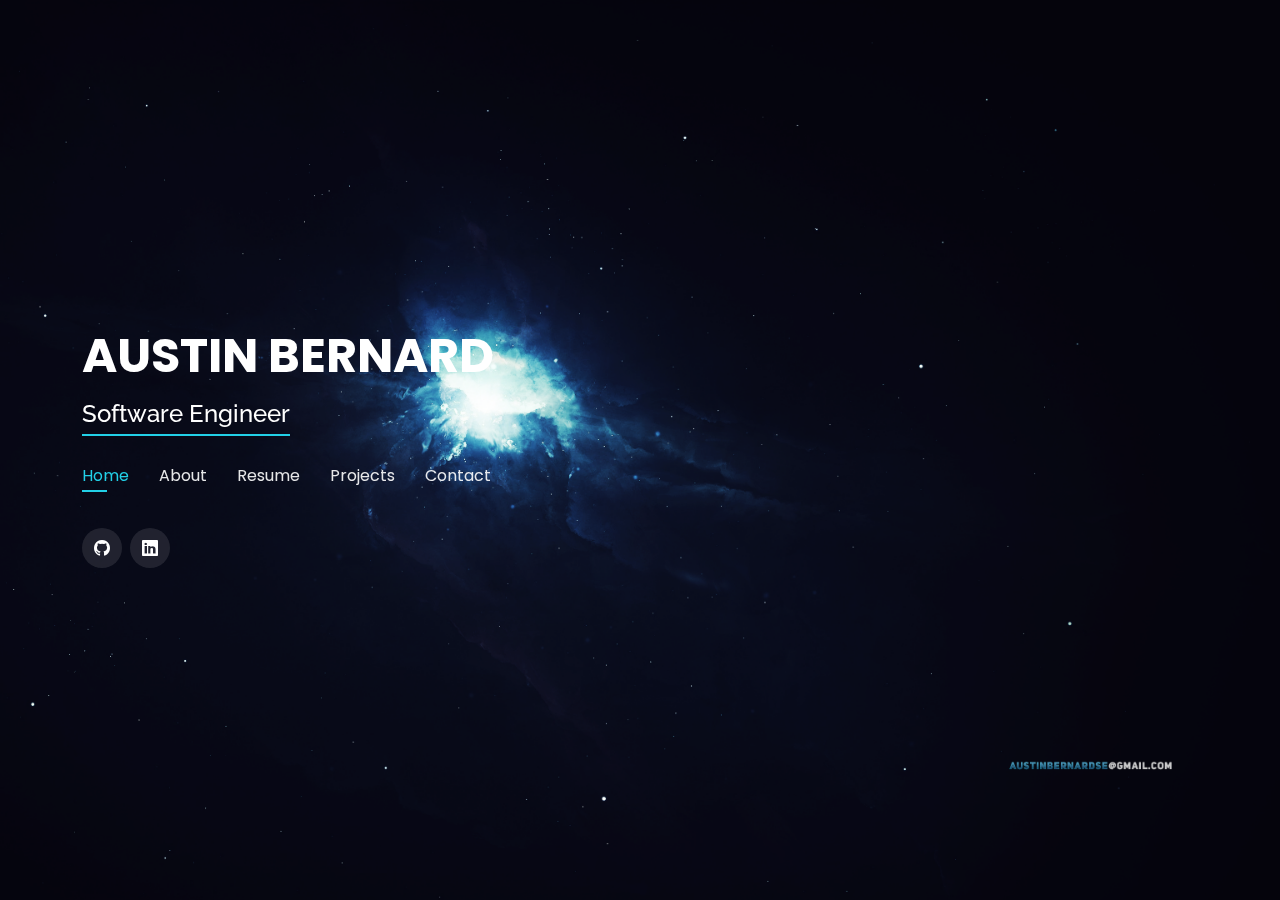
<file: index.html>
<!DOCTYPE html>
<html lang="en">

<head>
  <meta charset="utf-8">
  <meta content="width=device-width, initial-scale=1.0" name="viewport">

  <title>Portfolio</title>
  <meta content="" name="description">
  <meta content="" name="keywords">

  <!-- Favicons -->
  <link href="assets/img/Galaxy.ico" rel="icon" type="image/x-icon" />
  <link href="assets/img/favicon.png" rel="icon">
  <link href="assets/img/Galaxy-icon.png" rel="apple-touch-icon">

  <!-- Google Fonts -->
  <link href="https://fonts.googleapis.com/css?family=Open+Sans:300,300i,400,400i,600,600i,700,700i|Raleway:300,300i,400,400i,500,500i,600,600i,700,700i|Poppins:300,300i,400,400i,500,500i,600,600i,700,700i" rel="stylesheet">

  <!-- Vendor CSS Files -->
  <link href="assets/vendor/bootstrap/css/bootstrap.min.css" rel="stylesheet">
  <link href="assets/vendor/bootstrap-icons/bootstrap-icons.css" rel="stylesheet">
  <link href="assets/vendor/boxicons/css/boxicons.min.css" rel="stylesheet">
  <link href="assets/vendor/glightbox/css/glightbox.min.css" rel="stylesheet">
  <link href="assets/vendor/remixicon/remixicon.css" rel="stylesheet">
  <link href="assets/vendor/swiper/swiper-bundle.min.css" rel="stylesheet">

  <!-- Template Main CSS File -->
  <link href="assets/css/style.css" rel="stylesheet">
</head>
<body>

  <!-- Source for video background -->

     <!-- <video src="4K-Galaxy-Loop-by-AnimoplexCC1.mp4" loop mute autoplay playsinline></video>

  <video id="myBGvid" autoplay muted loop>
    <source src="https://media.githubusercontent.com/media/austinBernard/Personal-Portfolio/master/4K-Galaxy-Loop-by-AnimoplexCC1.mp4" type="video/mp4">
  </video> -->
       
  <!-- ======= Header ======= -->
  <header id="header">
    <div class="container">

      <h1><a href="index.html">AUSTIN BERNARD</a></h1>
      <!-- Uncomment below if you prefer to use an image logo -->
      <!-- <a href="index.html" class="mr-auto"><img src="assets/img/logo.png" alt="" class="img-fluid"></a> -->
      <h2><span>Software Engineer</span></h2>

      <nav id="navbar" class="navbar">
        <ul>
          <li><a class="nav-link active" href="#header">Home</a></li>
          <li><a class="nav-link" href="#about">About</a></li>
          <li><a class="nav-link" href="#resume">Resume</a></li>
          <li><a class="nav-link" href="#portfolio">Projects</a></li>
          <li><a class="nav-link" href="#contact">Contact</a></li>
        </ul>
        <i class="bi bi-list mobile-nav-toggle"></i>
      </nav><!-- .navbar -->
      <div class="social-links">
        <a href="https://github.com/austinBernard" class="github" target="_blank"><i class="bi bi-github"></i></a>
        <a href="https://www.linkedin.com/in/austin-bernard-774649244/" class="linkedin" target="_blank"><i class="bi bi-linkedin"></i></a>
      </div>
    </div>
  </header><!-- End Header -->


  <!-- ======= About Section ======= -->
  <section id="about" class="about">

    <!-- ======= About Me ======= -->
    <div class="about-me container">

      <div class="section-title">
        <h2>About</h2>
        <p>Learn more about me</p>
      </div>

      <div class="row">
        <div class="col-lg-4" data-aos="fade-right">
          <img src="./assets/img/portfolio/space-rocket.png" class="img-fluid" alt>
          
        </div>
        <div class="col-lg-8 pt-4 pt-lg-0 content" data-aos="fade-left">
          <h3>Software Engineer</h3>
          <p class="fst-italic"></p>
          <div class="row">
            <div class="col-lg-6">
              <ul>
                <li><i class="bi bi-chevron-right"></i> <strong>Degree:</strong> <span>Computer Engineering B.S.</span></li>
                
              </ul>
            </div>
            <div class="col-lg-6">
              <ul>
                <li><i class="bi bi-chevron-right"></i> <strong>Expected Graduation Date:</strong> <span>Dec 2023</span></li>
                <!-- <li><i class="bi bi-chevron-right"></i> <strong>Email:</strong> <span>austinbernardSE@gmail.com</span></li> -->
                
              </ul>
            </div>
          </div>
          <p>
            As a senior in computer engineering, I have a deep passion for learning and problem-solving. I've been self-teaching myself various programming languages and frameworks, and I'm always seeking new challenges to expand my knowledge.
            Through my studies, I hope to develop the skills and expertise to make a positive impact in the field of software engineering.
          </p>
        </div>
      </div>
    </div><!-- End About Me -->

    

    <!-- ======= Skills  ======= -->
    <div class="skills container">
      <div class="section-title">
        <h2>Skills</h2>
      </div>
      <div class="row skills-content">
        <ul></ul>
        <div class="col-lg-6">
          <div class="progress">
            <span class="skill">Python</span>
          </div>

          <div class="progress">
            <span class="skill">Java</span>
            
          </div>

          <div class="progress">
            <span class="skill">C/C++</span>
          </div>
        </div>

        <div class="col-lg-6">
          <div class="progress">
            <span class="skill">HTML</span>
          </div>

          <div class="progress">
            <span class="skill">CSS</span>   
          </div>

          <div class="progress">
            <span class="skill">Javascript(ES6)</span>
            
          </div>
        </div>
      </div>
    </div><!-- End Skills -->

    

    <!-- ======= Tools/Platforms/Frameworks ======= -->
    <div class="interests container">

      <div class="section-title">
        <h2>Tools/Platforms/Frameworks</h2>
      </div>

      <div class="row">
        <div class="col-lg-3 col-md-4">
          <div class="icon-box">
            <i class="bi bi-git" style="color: #2ee4eb;"></i>
            <h3>Git</h3>
          </div>
        </div>
        <div class="col-lg-3 col-md-4 mt-4 mt-md-0">
          <div class="icon-box">
            <i class="bi bi-moon-fill" style="color: #2ee4eb;"></i>
            <h3>MATLAB</h3>
          </div>
        </div>
        <div class="col-lg-3 col-md-4 mt-4 mt-md-0">
          <div class="icon-box">
            <i class="bi bi-hurricane" style="color: #2ee4eb;"></i>
            <h3>Visual Studio Code</h3>
          </div>
        </div>
        <div class="col-lg-3 col-md-4 mt-4 mt-lg-0">
          <div class="icon-box">
            <i class="bi bi-globe" style="color: #2ee4eb;"></i>
            <h3>Arduino IDE</h3>
          </div>
        </div>
        <div class="col-lg-3 col-md-4 mt-4">
          <div class="icon-box">
            <i class="ri-database-2-line" style="color: #2ee4eb;"></i>
            <h3>MySQL</h3>
          </div>
        </div>
        <div class="col-lg-3 col-md-4 mt-4">
          <div class="icon-box">
            <i class="ri-database-2-line" style="color: #2ee4eb;"></i>
            <h3>Oracle 8.x/9.x</h3>
          </div>
        </div>
        <div class="col-lg-3 col-md-4 mt-4">
          <div class="icon-box">
            <i class="ri-gradienter-line" style="color: #2ee4eb;"></i>
            <h3>Flask</h3>
          </div>
        </div>
        <div class="col-lg-3 col-md-4 mt-4">
          <div class="icon-box">
            <i class="bi bi-fire" style="color: #2ee4eb;"></i>
            <h3>MVC</h3>
          </div>
        </div>
        </div>
      </div>
    </div>
    
    <!-- End Tools/Platforms/Frameworks -->


    <!-- Interests Section-->

    <div class="interests container">

      <div class="section-title">
        <h2>Interests/Hobbies</h2>
      </div>

      <div class="row">
        <div class="col-lg-3 col-md-4">
          <div class="icon-box">
            <i class="bi bi-phone" style="color: #2ee4eb;"></i>
            <h3>iOS Development</h3>
          </div>
        </div>
        <div class="col-lg-3 col-md-4 mt-4 mt-md-0">
          <div class="icon-box">
            <i class="bi bi-android2" style="color: #2ee4eb;"></i>
            <h3>Mobile Engineering</h3>
          </div>
        </div>
        <div class="col-lg-3 col-md-4 mt-4 mt-md-0">
          <div class="icon-box">
            <i class="bi bi-robot" style="color: #2ee4eb;"></i>
            <h3>AI</h3>
          </div>
        </div>
        <div class="col-lg-3 col-md-4 mt-4 mt-lg-0">
          <div class="icon-box">
            <i class="bi bi-globe" style="color: #2ee4eb;"></i>
            <h3>Automation</h3>
          </div>
        </div>
        <div class="col-lg-3 col-md-4 mt-4">
          <div class="icon-box">
            <i class="bi bi-chevron-double-right" style="color: #2ee4eb;"></i>
            <h3>Baseball</h3>
          </div>
        </div>
        <div class="col-lg-3 col-md-4 mt-4">
          <div class="icon-box">
            <i class="bi bi-chevron-double-right" style="color: #2ee4eb;"></i>
            <h3>Working Out</h3>
          </div>
        </div>
        <div class="col-lg-3 col-md-4 mt-4">
          <div class="icon-box">
            <i class="bi bi-chevron-double-right" style="color: #2ee4eb;"></i>
            <h3>Programming</h3>
          </div>
        </div>
        </div>
      </div>
    </div>
    <!-- End Interests Section-->

  </section>
  
  <!-- End About Section -->

  <!-- ======= Resume Section ======= -->
  <section id="resume" class="resume">
    <div class="container">

      <div class="section-title">
        <h2>Resume</h2>
        <button><a href="https://drive.google.com/u/4/uc?id=1Coxk3mczDzdf_yezZqrffiMe1rsB519x&export=download" target="_blank">Download Resume</a></button>
      </div>

      <div class="row">
        <div class="col-lg-6">
          <h3 class="resume-title">Sumary</h3>
          <div class="resume-item pb-0">
            <h4>Austin Bernard</h4>
            <p><em>Motivated student completing a computer engineering degree. Very detail-oriented with plenty of knowledge from working at H-E-B as a Grocery Leader. Very positive and love engaging with customers as well as team members. Reliable and consistent. Committed to lifelong learning. Reliable employee seeking software engineering position. Offering excellent communication and good judgment.</em></p>
            <p>
            <ul>
              <li>AustinBernardSE@gmail.com</li>
            </ul>
            </p>
          </div>
          <h3 class="resume-title">Education</h3>
          <div class="resume-item">
            <h4>Bachelors of Computer Engineering</h4>
            <h5>Expected: Dec 2023</h5>
            <p><em>University of Houston Clear-Lake</em></p>
            <p><em>GPA: 3.6/4.0</em></p>
            <p></p>
          </div>
          <div class="resume-item">
            <h4>Associate of Science: Mathematics</h4>
            <h5>Dec 2019</h5>
            <p><em>San Jacinto Community College</em></p>
            <p></p>
          </div>
          
        </div>
        <div class="col-lg-6">
          <h3 class="resume-title">Experience</h3>
          <div class="resume-item">
            <h4>Grocery Leader @ <U><a href="https://www.heb.com/" target="_blank">H-E-B</a></U></h4>
            <h5>2014 - Present</h5>
            <p><em>Houston, TX</em></p>
            <p>
            <ul>
              <li>Performed key tasks to promote inviting grocery store appearance, including properly and effectively stocking shelves and endcaps.</li>
              <li>Kept grocery team operations in strict compliance with workplace standards and food safety requirements to maintain optimal health protection. </li>
              <li>Boosted grocery sales with top-notch merchandising abilities and expertise in implementing effective promotions.</li>
              <li>Engaged customers and provided very high level of service and support, helping find desired products and items.</li>
            </ul>
            </p>
          </div>
        </div>
      </div>

    </div>
  </section><!-- End Resume Section -->


  <!-- ======= Portfolio Section ======= -->
  <section id="portfolio" class="portfolio">
    <div class="container">

      <div class="section-title">
        <h2>Projects</h2>
        <p>My Work</p>
      </div>

      <div class="row">
        <div class="col-lg-12 d-flex justify-content-center">
          <ul id="portfolio-flters">
            <li data-filter="*" class="filter-active">All</li>
            <li data-filter=".filter-Python">Python</li>
            <li data-filter=".filter-Java">Java</li>
            <li data-filter=".filter-C">C/C++</li>
            <li data-filter=".filter-web">Web</li>
          </ul>
        </div>
      </div>

      <div class="row portfolio-container">


        <!-- Motion Sensor Alarm -->
        <div class="col-lg-4 col-md-6 portfolio-item filter-C">
          <div class="portfolio-wrap">
            <img src="assets/img/portfolio/project-1.png" class="img-fluid" alt="">
            <div class="portfolio-info">
              <h4>Motion Sensor Alarm</h4>
              <p>Arduino IDE/C++</p>
              <div class="portfolio-links">
                <a href="https://github.com/austinBernard/Motion-Sensor-Alarm-System-in-Arduino" target="_blank"><i class="bi bi-github"></i></a>
                <a href="https://youtube.com/shorts/Y4U3BavYtbw" target="_blank"><i class="bi bi-youtube"></i></a>
                <a href="portfolio-details-motion.html" data-gallery="portfolioDetailsGallery" data-glightbox="type: external" class="portfolio-details-lightbox" title="Portfolio Details"><i class="bx bx-link"></i></a>
              </div>
            </div>
          </div>
        </div>


        <!-- Personal Portfolio -->
        <div class="col-lg-4 col-md-6 portfolio-item filter-web">
          <div class="portfolio-wrap">
            <img src="assets/img/portfolio/project-2-1280x640.png" class="img-fluid" alt="">
            <div class="portfolio-info">
              <h4>Personal Portfolio</h4>
              <p>HTML, CSS, Javascript, Bootstrap</p>
              <div class="portfolio-links">
                <a href="https://github.com/austinBernard/Personal-Portfolio" target="_blank"><i class="bi bi-github"></i></a>
                <a href="portfolio-details-portfolio.html" data-gallery="portfolioDetailsGallery" data-glightbox="type: external" class="portfolio-details-lightbox" title="Portfolio Details"><i class="bx bx-link"></i></a>
              </div>
            </div>
          </div>
        </div>


        <!-- Linked list built in C -->
        <div class="col-lg-4 col-md-6 portfolio-item filter-C">
          <div class="portfolio-wrap">
            <img src="assets/img/portfolio/LinkedListInCmain.png" class="img-fluid" alt="">
            <div class="portfolio-info">
              <h4>Linked List Program built in C</h4>
              <p>C, VS Code</p>
              <div class="portfolio-links">
                <a href="https://github.com/austinBernard/LinkedList_In_C" target="_blank"><i class="bi bi-github"></i></a>
                <a href="portfolio-details-LinkedListinC.html" data-gallery="portfolioDetailsGallery" data-glightbox="type: external" class="portfolio-details-lightbox" title="Portfolio Details"><i class="bx bx-link"></i></a>
              </div>
            </div>
          </div>
        </div> 


        <!-- Smart Home Security System -->
        <div class="col-lg-4 col-md-6 portfolio-item filter-Python">
          <div class="portfolio-wrap">
            <img src="assets/img/portfolio/SmartHomeSecuritySystem.png" class="img-fluid" alt="">
            <div class="portfolio-info">
              <h4>Smart Home Security System</h4>
              <p>Python, Raspberry Pi, HTML, CSS, Azure</p>
              <div class="portfolio-links">
                <a href="https://github.com/austinBernard/Smart-Home-Security-System" target="_blank"><i class="bi bi-github"></i></a>
                <a href="portfolio-details-SmartHome.html" data-gallery="portfolioDetailsGallery" data-glightbox="type: external" class="portfolio-details-lightbox" title="Portfolio Details"><i class="bx bx-link"></i></a>
              </div>
            </div>
          </div>
        </div> 


        <!-- Python Mini Practice Projects -->
        <div class="col-lg-4 col-md-6 portfolio-item filter-Python">
          <div class="portfolio-wrap">
            <img src="assets/img/portfolio/project-PythonPractice.png" class="img-fluid" alt="">
            <div class="portfolio-info">
              <h4>Python Mini Practice Projects</h4>
              <p>Python</p>
              <div class="portfolio-links">
                <a href="https://github.com/austinBernard/Python-Practice-Projects" target="_blank"><i class="bi bi-github"></i></a>
                <a href="portfolio-details-PythonPractice.html" data-gallery="portfolioDetailsGallery" data-glightbox="type: external" class="portfolio-details-lightbox" title="Portfolio Details"><i class="bx bx-link"></i></a>
              </div>
            </div>
          </div>
        </div> 


        

 <!-- 
        <div class="col-lg-4 col-md-6 portfolio-item filter-card">
          <div class="portfolio-wrap">
            <img src="assets/img/portfolio/portfolio-4.jpg" class="img-fluid" alt="">
            <div class="portfolio-info">
              <h4>Card 2</h4>
              <p>Card</p>
              <div class="portfolio-links">
                <a href="assets/img/portfolio/portfolio-4.jpg" data-gallery="portfolioGallery" class="portfolio-lightbox" title="Card 2"><i class="bx bx-plus"></i></a>
                <a href="portfolio-details.html" data-gallery="portfolioDetailsGallery" data-glightbox="type: external" class="portfolio-details-lightbox" title="Portfolio Details"><i class="bx bx-link"></i></a>
              </div>
            </div>
          </div>
        </div>

         

        <div class="col-lg-4 col-md-6 portfolio-item filter-web">
          <div class="portfolio-wrap">
            <img src="assets/img/portfolio/portfolio-5.jpg" class="img-fluid" alt="">
            <div class="portfolio-info">
              <h4>Web 2</h4>
              <p>Web</p>
              <div class="portfolio-links">
                <a href="assets/img/portfolio/portfolio-5.jpg" data-gallery="portfolioGallery" class="portfolio-lightbox" title="Web 2"><i class="bx bx-plus"></i></a>
                <a href="portfolio-details.html" data-gallery="portfolioDetailsGallery" data-glightbox="type: external" class="portfolio-details-lightbox" title="Portfolio Details"><i class="bx bx-link"></i></a>
              </div>
            </div>
          </div>
        </div>

        <div class="col-lg-4 col-md-6 portfolio-item filter-app">
          <div class="portfolio-wrap">
            <img src="assets/img/portfolio/portfolio-6.jpg" class="img-fluid" alt="">
            <div class="portfolio-info">
              <h4>App 3</h4>
              <p>App</p>
              <div class="portfolio-links">
                <a href="assets/img/portfolio/portfolio-6.jpg" data-gallery="portfolioGallery" class="portfolio-lightbox" title="App 3"><i class="bx bx-plus"></i></a>
                <a href="portfolio-details.html" data-gallery="portfolioDetailsGallery" data-glightbox="type: external" class="portfolio-details-lightbox" title="Portfolio Details"><i class="bx bx-link"></i></a>
              </div>
            </div>
          </div>
        </div>

        -->

      </div>

    </div>
  </section>

  <!-- End Portfolio Section -->


  <!-- ======= Contact Section ======= -->
  <section id="contact" class="contact">
    <div class="container">

      <div class="section-title">
        <h2>Contact</h2>
        <p>Contact Me</p>
      </div>

      <div class="row mt-2">
        <div class="info-box">
          <i class="bx bx-share-alt"></i>
          <h3>Social Profiles</h3>
          <div class="social-links">
            <a href="https://github.com/austinBernard" class="github" target="_blank"><i class="bi bi-github"></i></a>
            <a href="https://www.linkedin.com/in/austin-bernard-774649244/" class="linkedin" target="_blank"><i class="bi bi-linkedin"></i></a>
          </div>
        </div>
      
        <div class="row mt-2">
          
          <div class="info-box">
            <i class="bx bx-envelope"></i>
            <h3>Email Me</h3>
            <p><span>AustinBernardSE@gmail.com</span></p>
          </div>
          <script src="https://apps.elfsight.com/p/platform.js" defer></script>
          <div class="elfsight-app-6cf5e97f-f95e-4ed9-acd8-7d2a0f63d555"></div>
        </div>
        </div>
      </div>
      <!-- Contact me form -->
      <!-- <form action="forms/contact.php" method="post" role="form" class="php-email-form mt-4">
        <div class="row">
          <div class="col-md-6 form-group">
            <input type="text" name="name" class="form-control" id="name" placeholder="Your Name" required>
          </div>
          <div class="col-md-6 form-group mt-3 mt-md-0">
            <input type="email" class="form-control" name="email" id="email" placeholder="Your Email" required>
          </div>
        </div>
        <div class="form-group mt-3">
          <input type="text" class="form-control" name="subject" id="subject" placeholder="Subject" required>
        </div>
        <div class="form-group mt-3">
          <textarea class="form-control" name="message" rows="5" placeholder="Message" required></textarea>
        </div>
        <div class="my-3">
          <div class="loading">Loading</div>
          <div class="error-message"></div>
          <div class="sent-message">Your message has been sent. Thank you!</div>
        </div>
        <div class="text-center"><button type="submit">Send Message</button></div>
      </form> -->

    </div>
  </section><!-- End Contact Section -->

  <!-- Vendor JS Files -->
  <script src="assets/vendor/purecounter/purecounter_vanilla.js"></script>
  <script src="assets/vendor/bootstrap/js/bootstrap.bundle.min.js"></script>
  <script src="assets/vendor/glightbox/js/glightbox.min.js"></script>
  <script src="assets/vendor/isotope-layout/isotope.pkgd.min.js"></script>
  <script src="assets/vendor/swiper/swiper-bundle.min.js"></script>
  <script src="assets/vendor/waypoints/noframework.waypoints.js"></script>
  <script src="assets/vendor/php-email-form/validate.js"></script>

  <!-- Template Main JS File -->
  <script src="assets/js/main.js"></script>

  
</body>
</html>
</file>
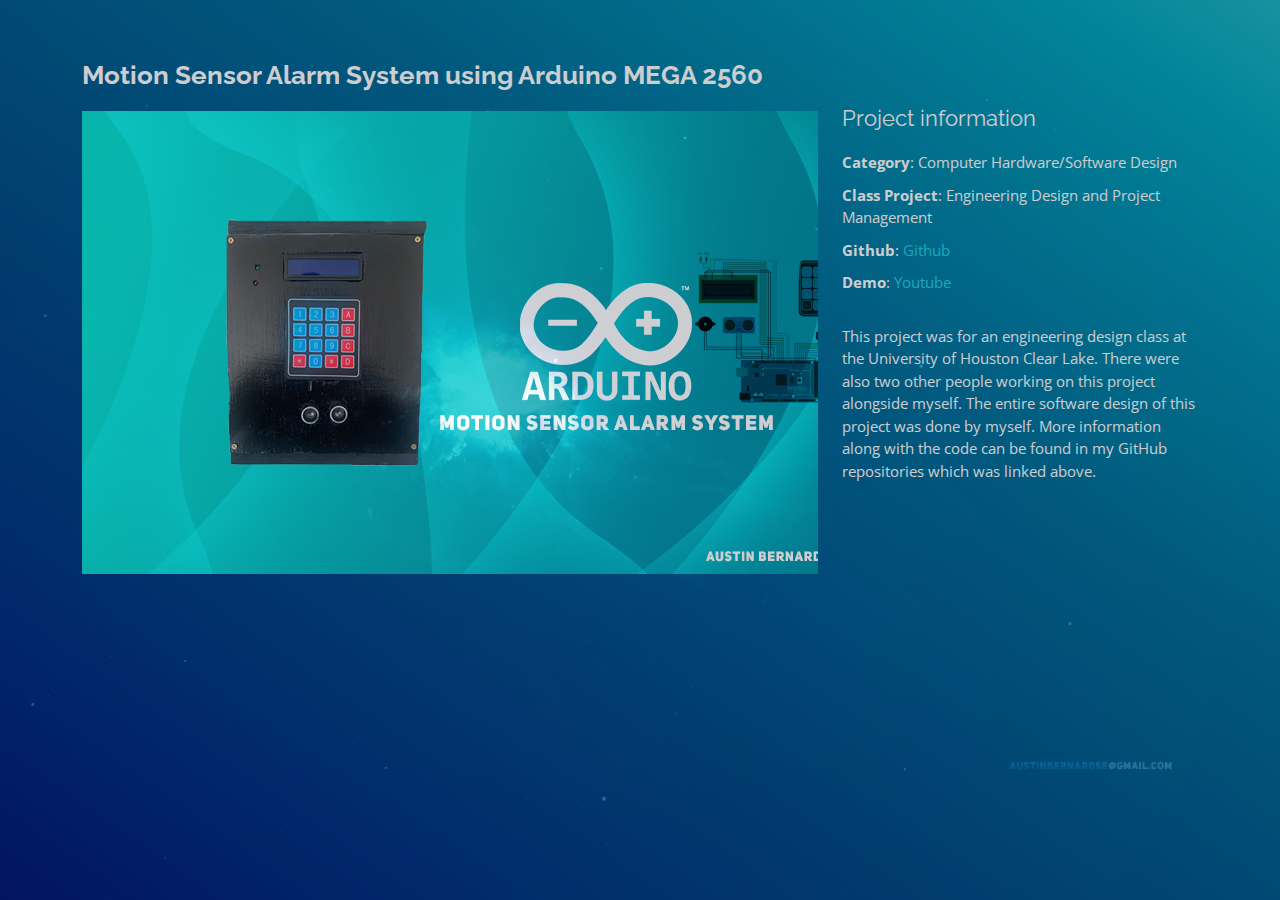
<file: portfolio-details-motion.html>
<!DOCTYPE html>
<html lang="en">

<head>
  <meta charset="utf-8">
  <meta content="width=device-width, initial-scale=1.0" name="viewport">

  <title>Portfolio Details</title>
  <meta content="" name="description">
  <meta content="" name="keywords">

  <!-- Favicons -->
  <link href="assets/img/Galaxy.ico" rel="icon" type="image/x-icon" />
  <link href="assets/img/favicon.png" rel="icon">
  <link href="assets/img/Galaxy-icon.png" rel="apple-touch-icon">

  <!-- Google Fonts -->
  <link href="https://fonts.googleapis.com/css?family=Open+Sans:300,300i,400,400i,600,600i,700,700i|Raleway:300,300i,400,400i,500,500i,600,600i,700,700i|Poppins:300,300i,400,400i,500,500i,600,600i,700,700i" rel="stylesheet">

  <!-- Vendor CSS Files -->
  <link href="assets/vendor/bootstrap/css/bootstrap.min.css" rel="stylesheet">
  <link href="assets/vendor/bootstrap-icons/bootstrap-icons.css" rel="stylesheet">
  <link href="assets/vendor/boxicons/css/boxicons.min.css" rel="stylesheet">
  <link href="assets/vendor/glightbox/css/glightbox.min.css" rel="stylesheet">
  <link href="assets/vendor/remixicon/remixicon.css" rel="stylesheet">
  <link href="assets/vendor/swiper/swiper-bundle.min.css" rel="stylesheet">

  <!-- Template Main CSS File -->
  <link href="assets/css/style.css" rel="stylesheet">

</head>

<body>

  <main id="main">

    <!-- ======= Portfolio Details ======= -->
    <div id="portfolio-details" class="portfolio-details">
      <div class="container">

        <div class="row">

          <div class="col-lg-8">
            <h2 class="portfolio-title">Motion Sensor Alarm System using Arduino MEGA 2560</h2>

            <div class="portfolio-details-slider swiper">
              <div class="swiper-wrapper align-items-center">

                <div>
                  <img src="assets/img/portfolio/project-1-1.png" alt="">
                </div>

              </div>
            </div>
          </div>

          <div class="col-lg-4 portfolio-info">
            <h3>Project information</h3>
            <ul>
              <li><strong>Category</strong>: Computer Hardware/Software Design</li>
              <li><strong>Class Project</strong>: Engineering Design and Project Management</li>
              <li><strong>Github</strong>: <a href="https://github.com/austinBernard/Motion-Sensor-Alarm-System-in-Arduino" target="_blank">Github</a></li>
              <li><strong>Demo</strong>: <a href="https://youtube.com/shorts/Y4U3BavYtbw" target="_blank">Youtube</a></li>
            </ul>

            <p>
              This project was for an engineering design class at the University of Houston Clear Lake. There were also two other people working on this project alongside myself. The entire software design of this project was done by myself. 
              More information along with the code can be found in my GitHub repositories which was linked above.
            </p>
          </div>

        </div>

      </div>
    </div><!-- End Portfolio Details -->
    

  </main>
  <!-- End #main -->

  <!-- Vendor JS Files -->
  <script src="assets/vendor/purecounter/purecounter_vanilla.js"></script>
  <script src="assets/vendor/bootstrap/js/bootstrap.bundle.min.js"></script>
  <script src="assets/vendor/glightbox/js/glightbox.min.js"></script>
  <script src="assets/vendor/isotope-layout/isotope.pkgd.min.js"></script>
  <script src="assets/vendor/swiper/swiper-bundle.min.js"></script>
  <script src="assets/vendor/waypoints/noframework.waypoints.js"></script>
  <script src="assets/vendor/php-email-form/validate.js"></script>

  <!-- Template Main JS File -->
  <script src="assets/js/main.js"></script>

</body>

</html>
</file>
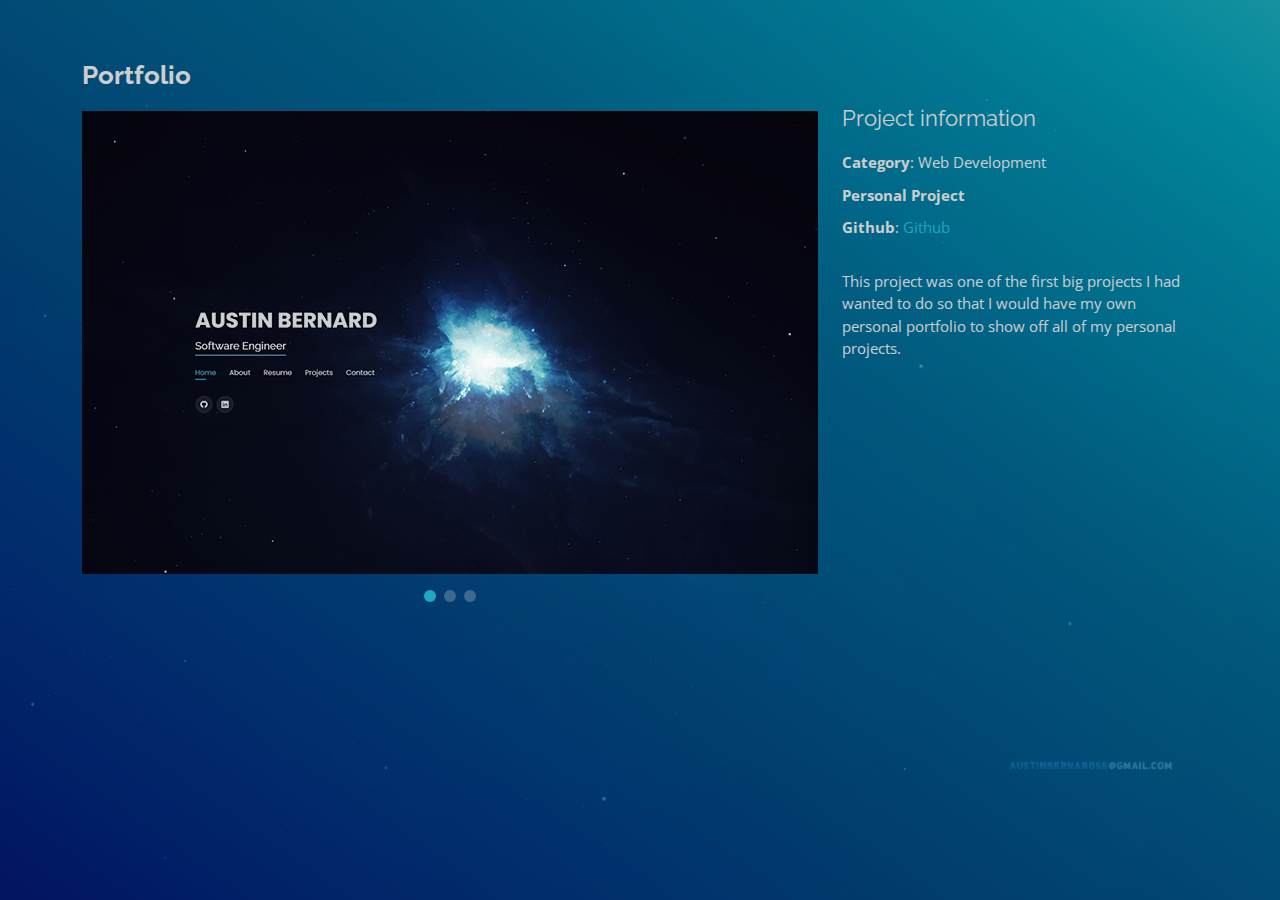
<file: portfolio-details-portfolio.html>
<!DOCTYPE html>
<html lang="en">

<head>
  <meta charset="utf-8">
  <meta content="width=device-width, initial-scale=1.0" name="viewport">

  <title>Portfolio Details</title>
  <meta content="" name="description">
  <meta content="" name="keywords">

  <!-- Favicons -->
  <link href="assets/img/Galaxy.ico" rel="icon" type="image/x-icon" />
  <link href="assets/img/favicon.png" rel="icon">
  <link href="assets/img/Galaxy-icon.png" rel="apple-touch-icon">

  <!-- Google Fonts -->
  <link href="https://fonts.googleapis.com/css?family=Open+Sans:300,300i,400,400i,600,600i,700,700i|Raleway:300,300i,400,400i,500,500i,600,600i,700,700i|Poppins:300,300i,400,400i,500,500i,600,600i,700,700i" rel="stylesheet">

  <!-- Vendor CSS Files -->
  <link href="assets/vendor/bootstrap/css/bootstrap.min.css" rel="stylesheet">
  <link href="assets/vendor/bootstrap-icons/bootstrap-icons.css" rel="stylesheet">
  <link href="assets/vendor/boxicons/css/boxicons.min.css" rel="stylesheet">
  <link href="assets/vendor/glightbox/css/glightbox.min.css" rel="stylesheet">
  <link href="assets/vendor/remixicon/remixicon.css" rel="stylesheet">
  <link href="assets/vendor/swiper/swiper-bundle.min.css" rel="stylesheet">

  <!-- Template Main CSS File -->
  <link href="assets/css/style.css" rel="stylesheet">

</head>

<body>

  <main id="main">

    <!-- ======= Portfolio Details ======= -->
    <div id="portfolio-details" class="portfolio-details">
      <div class="container">

        <div class="row">

          <div class="col-lg-8">
            <h2 class="portfolio-title">Portfolio</h2>

            <div class="portfolio-details-slider swiper">
              <div class="swiper-wrapper align-items-center">
                <div class="swiper-slide">
                  <img src="assets/img/portfolio/project-2.png" alt="">
                </div>

                <div class="swiper-slide">
                  <img src="assets/img/portfolio/project-2.1.png" alt="">
                </div>

                <div class="swiper-slide">
                  <img src="assets/img/portfolio/project-2.2.png" alt="">
                </div>

              </div>
              <div class="swiper-pagination"></div>
            </div>
          </div>

          <div class="col-lg-4 portfolio-info">
            <h3>Project information</h3>
            <ul>
              <li><strong>Category</strong>: Web Development</li>
              <li><strong>Personal Project</strong></li>
              <li><strong>Github</strong>: <a href="https://github.com/austinBernard/Personal-Portfolio" target="_blank">Github</a></li>
            </ul>

            <p>
              This project was one of the first big projects I had wanted to do so that I would have my own personal portfolio to show off all of my personal projects.
            </p>
          </div>

        </div>

      </div>
    </div><!-- End Portfolio Details -->
    

  </main>
  <!-- End #main -->

  <!-- Vendor JS Files -->
  <script src="assets/vendor/purecounter/purecounter_vanilla.js"></script>
  <script src="assets/vendor/bootstrap/js/bootstrap.bundle.min.js"></script>
  <script src="assets/vendor/glightbox/js/glightbox.min.js"></script>
  <script src="assets/vendor/isotope-layout/isotope.pkgd.min.js"></script>
  <script src="assets/vendor/swiper/swiper-bundle.min.js"></script>
  <script src="assets/vendor/waypoints/noframework.waypoints.js"></script>
  <script src="assets/vendor/php-email-form/validate.js"></script>

  <!-- Template Main JS File -->
  <script src="assets/js/main.js"></script>

</body>

</html>
</file>
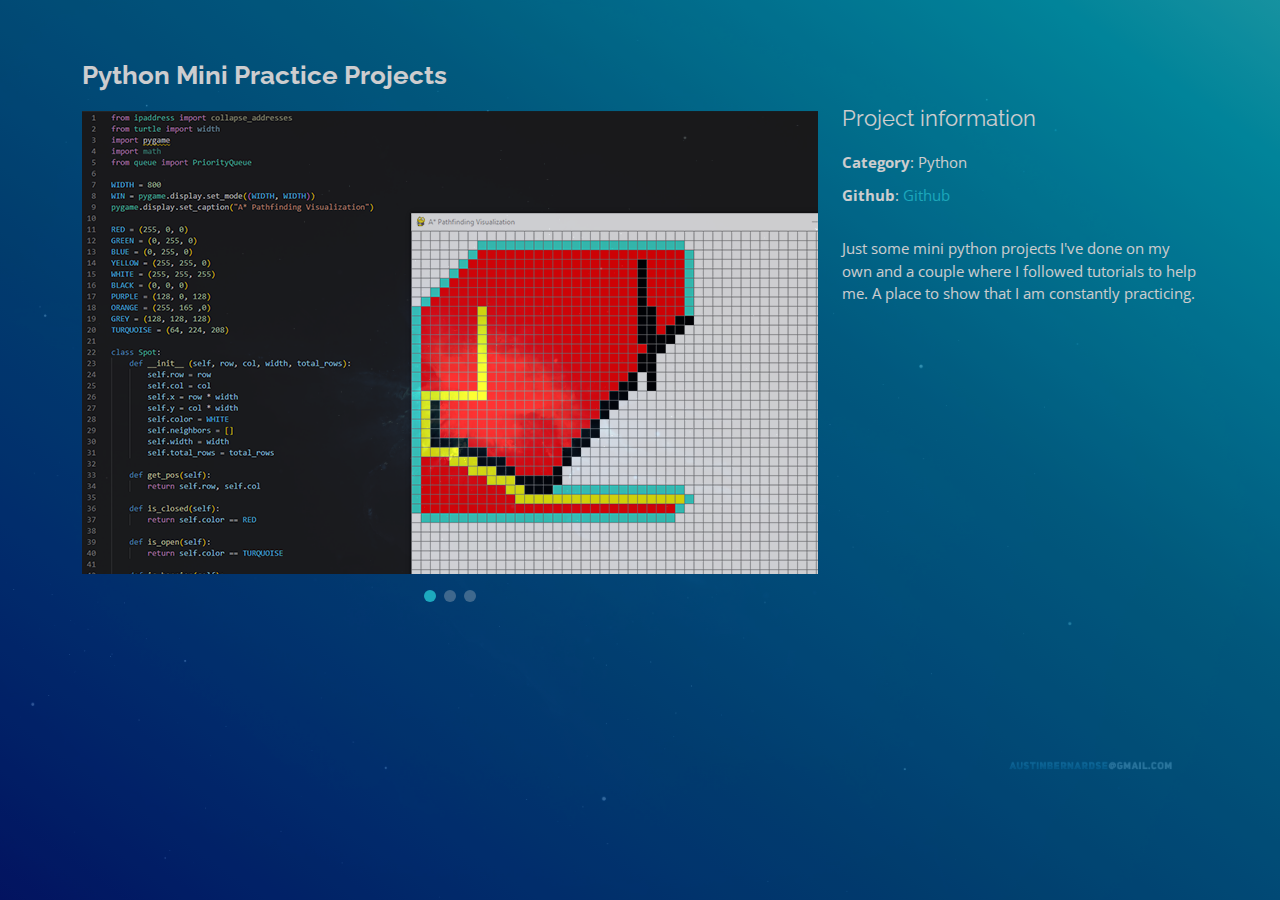
<file: portfolio-details-PythonPractice.html>
<!DOCTYPE html>
<html lang="en">

<head>
  <meta charset="utf-8">
  <meta content="width=device-width, initial-scale=1.0" name="viewport">

  <title>Portfolio Details</title>
  <meta content="" name="description">
  <meta content="" name="keywords">

  <!-- Favicons -->
  <link href="assets/img/Galaxy.ico" rel="icon" type="image/x-icon" />
  <link href="assets/img/favicon.png" rel="icon">
  <link href="assets/img/Galaxy-icon.png" rel="apple-touch-icon">

  <!-- Google Fonts -->
  <link href="https://fonts.googleapis.com/css?family=Open+Sans:300,300i,400,400i,600,600i,700,700i|Raleway:300,300i,400,400i,500,500i,600,600i,700,700i|Poppins:300,300i,400,400i,500,500i,600,600i,700,700i" rel="stylesheet">

  <!-- Vendor CSS Files -->
  <link href="assets/vendor/bootstrap/css/bootstrap.min.css" rel="stylesheet">
  <link href="assets/vendor/bootstrap-icons/bootstrap-icons.css" rel="stylesheet">
  <link href="assets/vendor/boxicons/css/boxicons.min.css" rel="stylesheet">
  <link href="assets/vendor/glightbox/css/glightbox.min.css" rel="stylesheet">
  <link href="assets/vendor/remixicon/remixicon.css" rel="stylesheet">
  <link href="assets/vendor/swiper/swiper-bundle.min.css" rel="stylesheet">

  <!-- Template Main CSS File -->
  <link href="assets/css/style.css" rel="stylesheet">

</head>

<body>

  <main id="main">

    <!-- ======= Portfolio Details ======= -->
    <div id="portfolio-details" class="portfolio-details">
      <div class="container">

        <div class="row">

          <div class="col-lg-8">
            <h2 class="portfolio-title">Python Mini Practice Projects</h2>

            <div class="portfolio-details-slider swiper">
              <div class="swiper-wrapper align-items-center">
                <div class="swiper-slide">
                  <img src="assets/img/portfolio/project-PythonPractice-1.png" alt="">
                </div>

                <div class="swiper-slide">
                  <img src="assets/img/portfolio/project-PythonPractice-2.png" alt="">
                </div>

                <div class="swiper-slide">
                  <img src="assets/img/portfolio/project-PythonPractice-3.png" alt="">
                </div>
              </div>
              <div class="swiper-pagination"></div>
            </div>
          </div>

          <div class="col-lg-4 portfolio-info">
            <h3>Project information</h3>
            <ul>
              <li><strong>Category</strong>: Python</li>
              <li><strong>Github</strong>: <a href="https://github.com/austinBernard/Python-Practice-Projects" target="_blank">Github</a></li>
            </ul>
            <p>
              Just some mini python projects I've done on my own and a couple where I followed tutorials to help me. A place to show that I am constantly practicing.
          </div>
        </div>
      </div>
    </div><!-- End Portfolio Details -->
    

  </main>
  <!-- End #main -->

  <!-- Vendor JS Files -->
  <script src="assets/vendor/purecounter/purecounter_vanilla.js"></script>
  <script src="assets/vendor/bootstrap/js/bootstrap.bundle.min.js"></script>
  <script src="assets/vendor/glightbox/js/glightbox.min.js"></script>
  <script src="assets/vendor/isotope-layout/isotope.pkgd.min.js"></script>
  <script src="assets/vendor/swiper/swiper-bundle.min.js"></script>
  <script src="assets/vendor/waypoints/noframework.waypoints.js"></script>
  <script src="assets/vendor/php-email-form/validate.js"></script>

  <!-- Template Main JS File -->
  <script src="assets/js/main.js"></script>

</body>

</html>
</file>
<file: assets/css/style.css>
/* Color Palette */
:root {
  --main-bg-color:#02012b;
  --secondary-color:#31087B;
  --third-color:#2ee4eb;
  --fourth-color:#22d0e7;
}

/* Preloader coming soon */


/*--------------------------------------------------------------
# General
--------------------------------------------------------------*/

video {
  position: fixed;
  top: 0;
  left: 0;
  width: 100%;
  height: 100%;
  object-fit: cover;
  opacity: .8;
}


body {
  font-family: "Open Sans", sans-serif;
  background-color: #040404;
  color: #fff;
  position: relative;
  background: transparent;
}

body::before {
  content: "";
  position: fixed;
  background: url("../img/space-background-edit.png") top right no-repeat;
  background-size: cover;
  left: 0;
  right: 0;
  top: 0;
  height: 100vh;
  z-index: -1;
}

@media (min-width: 1024px) {
  body::before {
    background-attachment: fixed;
  }
}

a {
  color: var(--fourth-color);
  text-decoration: none;
}

a:hover {
  color: #22eaf1;
  text-decoration: none;
}


/* CSS */
button {
  font-family: "Open Sans", sans-serif;
  padding: 0.6em 2em;
  border: none;
  outline: none;
  color: rgb(255, 255, 255);
  background: #111;
  cursor: pointer;
  position: relative;
  z-index: 0;
  border-radius: 10px;
  user-select: none;
  -webkit-user-select: none;
  touch-action: manipulation;
}

button:before {
  content: "";
  background: linear-gradient(
    45deg,
    #381dd3,
    #021268,
    #011570,
    #442d97,
    #3c30ee,
    #0f032b,
    #1e7de9,
    #1c105e,
    #0f0d8d
  );
  position: absolute;
  top: -2px;
  left: -2px;
  background-size: 400%;
  z-index: -1;
  filter: blur(5px);
  -webkit-filter: blur(5px);
  width: calc(100% + 4px);
  height: calc(100% + 4px);
  animation: glowing-button-85 20s linear infinite;
  transition: opacity 0.3s ease-in-out;
  border-radius: 10px;
}

@keyframes glowing-button-85 {
  0% {
    background-position: 0 0;
  }
  50% {
    background-position: 400% 0;
  }
  100% {
    background-position: 0 0;
  }
}

button:after {
  z-index: -1;
  content: "";
  position: absolute;
  width: 100%;
  height: 100%;
  background:linear-gradient(to bottom, #2605b9 5%, #0f013d 100%);
  left: 0;
  top: 0;
  border-radius: 10px;
}


h1,
h2,
h3,
h4,
h5,
h6 {
  font-family: "Raleway", sans-serif;
}

/*--------------------------------------------------------------
# Header
--------------------------------------------------------------*/
#header {
  transition: ease-in-out 0.3s;
  position: relative;
  height: 100vh;
  display: flex;
  align-items: center;
  z-index: 997;
  overflow-y: auto;
}

@keyframes fadeIn {
  from {
  	opacity: 0;
  }
  to {
 	opacity: 1;
  }
}


#header * {
  transition: ease-in-out 0.3s;
  animation: fadeIn 1s;
  opacity: 1;
}

#header h1 {
  font-size: 48px;
  margin: 0;
  padding: 0;
  line-height: 1;
  font-weight: 700;
  font-family: "Poppins", sans-serif;
  animation: fadeIn 1s;
  opacity: 1;
}

#header h1 a,
#header h1 a:hover {
  color: #fff;
  line-height: 1;
  display: inline-block;
}

#header h2 {
  font-size: 24px;
  margin-top: 20px;
  color: rgba(255, 255, 255, 0.8);
  animation: fadeIn 2s;
  opacity: 1;
}

#header h2 span {
  color: #fff;
  border-bottom: 2px solid var(--fourth-color);
  padding-bottom: 6px;
}

#header img {
  padding: 0;
  margin: 0;
}

#header .social-links {
  margin-top: 40px;
  display: flex;
  animation: fadeIn 2s;
  opacity: 1;
}

#header .social-links a {
  font-size: 16px;
  display: flex;
  justify-content: center;
  align-items: center;
  background: rgba(255, 255, 255, 0.1);
  color: #fff;
  line-height: 1;
  margin-right: 8px;
  border-radius: 50%;
  width: 40px;
  height: 40px;
}

#header .social-links a:hover {
  background: var(--fourth-color);
}

@media (max-width: 992px) {
  #header h1 {
    font-size: 36px;
  }

  #header h2 {
    font-size: 20px;
    line-height: 30px;
  }

  #header .social-links {
    margin-top: 15px;
  }

  #header .container {
    display: flex;
    flex-direction: column;
    align-items: center;
  }
}

/* Header Top */
#header.header-top {
  height: 80px;
  position: fixed;
  left: 0;
  top: 0;
  right: 0;
  background: var(--main-bg-color);
  opacity: .9;
}

#header.header-top .social-links,
#header.header-top h2 {
  display: none;
}

#header.header-top h1 {
  margin-right: auto;
  font-size: 36px;
}

#header.header-top .container {
  display: flex;
  align-items: center;
}

#header.header-top .navbar {
  margin: 0;
}

@media (max-width: 768px) {
  #header.header-top {
    height: 60px;
  }

  #header.header-top h1 {
    font-size: 26px;
  }
}

/*--------------------------------------------------------------
# Navigation Menu
--------------------------------------------------------------*/
/**
* Desktop Navigation 
*/
.navbar {
  padding: 0;
  margin-top: 35px;
}

.navbar ul {
  margin: 0;
  padding: 0;
  display: flex;
  list-style: none;
  align-items: center;
}

.navbar li {
  position: relative;
}

.navbar li+li {
  margin-left: 30px;
}

.navbar a,
.navbar a:focus {
  display: flex;
  align-items: center;
  justify-content: space-between;
  padding: 0;
  font-family: "Poppins", sans-serif;
  font-size: 16px;
  font-weight: 400;
  color: rgba(255, 255, 255, 0.9);
  white-space: nowrap;
  transition: 0.3s;
}

.navbar a i,
.navbar a:focus i {
  font-size: 12px;
  line-height: 0;
  margin-left: 5px;
}

.navbar a:before {
  content: "";
  position: absolute;
  width: 0;
  height: 2px;
  bottom: -4px;
  left: 0;
  background-color: var(--fourth-color);
  visibility: hidden;
  width: 0px;
  transition: all 0.3s ease-in-out 0s;
}

.navbar a:hover:before,
.navbar li:hover>a:before,
.navbar .active:before {
  visibility: visible;
  width: 25px;
}

.navbar a:hover,
.navbar .active,
.navbar .active:focus,
.navbar li:hover>a {
  color: var(--fourth-color);
}

/**
* Mobile Navigation 
*/
.mobile-nav-toggle {
  color: #fff;
  font-size: 28px;
  cursor: pointer;
  display: none;
  line-height: 0;
  transition: 0.5s;
  position: fixed;
  right: 15px;
  top: 15px;
}

@media (max-width: 991px) {
  .mobile-nav-toggle {
    display: block;
  }

  .navbar ul {
    display: none;
  }
}

.navbar-mobile {
  position: fixed;
  overflow: hidden;
  top: 0;
  right: 0;
  left: 0;
  bottom: 0;
  background: var(--main-bg-color);
  opacity: .9;
  transition: 0.3s;
  z-index: 999;
  margin-top: 0;
}

.navbar-mobile .mobile-nav-toggle {
  position: absolute;
  top: 15px;
  right: 15px;
}

.navbar-mobile ul {
  display: block;
  position: absolute;
  top: 55px;
  right: 15px;
  bottom: 45px;
  left: 15px;
  padding: 10px 0;
  overflow-y: auto;
  transition: 0.3s;
  border: 2px solid rgba(255, 255, 255, 0.2);
}

.navbar-mobile li {
  padding: 12px 20px;
}

.navbar-mobile li+li {
  margin: 0;
}

.navbar-mobile a,
.navbar-mobile a:focus {
  font-size: 16px;
  position: relative;
}

/*--------------------------------------------------------------
# Sections General
--------------------------------------------------------------*/
section {
  overflow: hidden;
  position: absolute;
  width: 100%;
  top: 140px;
  bottom: 100%;
  opacity: 0;
  transition: ease-in-out 0.4s;
  z-index: 2;
}

section.section-show {
  top: 100px;
  bottom: auto;
  opacity: 1;
  padding-bottom: 45px;
}

section .container {
  background: var(--main-bg-color);
  opacity: .9;
  padding: 30px;
}

@media (max-width: 768px) {
  section {
    top: 120px;
  }

  section.section-show {
    top: 80px;
  }
}

.section-title h2 {
  font-size: 14px;
  font-weight: 500;
  padding: 0;
  line-height: 1px;
  margin: 0 0 20px 0;
  letter-spacing: 2px;
  text-transform: uppercase;
  color: #cacaca;
  font-family: "Poppins", sans-serif;
}

.section-title h2::after {
  content: "";
  width: 120px;
  height: 1px;
  display: inline-block;
  background: var(--fourth-color);
  margin: 4px 10px;
}

.section-title p {
  margin: 0;
  margin: -15px 0 15px 0;
  font-size: 36px;
  font-weight: 700;
  text-transform: uppercase;
  font-family: "Poppins", sans-serif;
  color: #fff;
}

/*--------------------------------------------------------------
# About
--------------------------------------------------------------*/
.about-me .content h3 {
  font-weight: 700;
  font-size: 26px;
  color: var(--fourth-color);
}

.about-me .content ul {
  list-style: none;
  padding: 0;
}

.about-me .content ul li {
  margin-bottom: 20px;
  display: flex;
  align-items: center;
}

.about-me .content ul strong {
  margin-right: 10px;
}

.about-me .content ul i {
  font-size: 16px;
  margin-right: 5px;
  color: var(--fourth-color);
  line-height: 0;
}

.about-me .content p:last-child {
  margin-bottom: 0;
}

/*--------------------------------------------------------------
# Counts
--------------------------------------------------------------*/
.counts {
  padding: 70px 0 60px;
}

.counts .count-box {
  padding: 30px 30px 25px 30px;
  width: 100%;
  position: relative;
  text-align: center;
  background: rgba(255, 255, 255, 0.08);
}

.counts .count-box i {
  position: absolute;
  top: -25px;
  left: 50%;
  transform: translateX(-50%);
  font-size: 24px;
  background: rgba(255, 255, 255, 0.1);
  padding: 12px;
  color: var(--fourth-color);
  border-radius: 50px;
  line-height: 0;
}

.counts .count-box span {
  font-size: 36px;
  display: block;
  font-weight: 600;
  color: #fff;
}

.counts .count-box p {
  padding: 0;
  margin: 0;
  font-family: "Raleway", sans-serif;
  font-size: 14px;
}

/*--------------------------------------------------------------
# Skills
--------------------------------------------------------------*/
.skills .progress {
  height: 60px;
  display: block;
  background: none;
  border-radius: 0;
}

.skills .progress .skill {
  padding: 10px 0;
  margin: 0;
  text-transform: uppercase;
  display: block;
  font-weight: 600;
  font-family: "Poppins", sans-serif;
  color: #fff;
}

.skills .progress .skill .val {
  float: right;
  font-style: normal;
}

.skills .progress-bar-wrap {
  background: rgba(255, 255, 255, 0.2);
}

.skills .progress-bar {
  width: 1px;
  height: 10px;
  transition: 0.9s;
  background-color: var(--fourth-color);
}

/*--------------------------------------------------------------
# Interests
--------------------------------------------------------------*/
.interests .icon-box {
  display: flex;
  align-items: center;
  padding: 20px;
  background: rgba(255, 255, 255, 0.08);
  transition: ease-in-out 0.3s;
}

.interests .icon-box i {
  font-size: 32px;
  padding-right: 10px;
  line-height: 1;
}

.interests .icon-box h3 {
  font-weight: 700;
  margin: 0;
  padding: 0;
  line-height: 1;
  font-size: 16px;
  color: #fff;
}

.interests .icon-box:hover {
  background: rgba(255, 255, 255, 0.12);
}

/*--------------------------------------------------------------
# Testimonials
--------------------------------------------------------------*/
.testimonials .testimonials-carousel,
.testimonials .testimonials-slider {
  overflow: hidden;
}

.testimonials .testimonial-item {
  box-sizing: content-box;
  min-height: 320px;
}

.testimonials .testimonial-item .testimonial-img {
  width: 90px;
  border-radius: 50%;
  margin: -40px 0 0 40px;
  position: relative;
  z-index: 2;
  border: 6px solid rgba(255, 255, 255, 0.12);
}

.testimonials .testimonial-item h3 {
  font-size: 18px;
  font-weight: bold;
  margin: 10px 0 5px 45px;
  color: #fff;
}

.testimonials .testimonial-item h4 {
  font-size: 14px;
  color: #999;
  margin: 0 0 0 45px;
}

.testimonials .testimonial-item .quote-icon-left,
.testimonials .testimonial-item .quote-icon-right {
  color: rgba(255, 255, 255, 0.25);
  font-size: 26px;
}

.testimonials .testimonial-item .quote-icon-left {
  display: inline-block;
  left: -5px;
  position: relative;
}

.testimonials .testimonial-item .quote-icon-right {
  display: inline-block;
  right: -5px;
  position: relative;
  top: 10px;
}

.testimonials .testimonial-item p {
  font-style: italic;
  margin: 0 15px 0 15px;
  padding: 20px 20px 60px 20px;
  background: rgba(255, 255, 255, 0.1);
  position: relative;
  border-radius: 6px;
  position: relative;
  z-index: 1;
}

.testimonials .swiper-pagination {
  margin-top: 20px;
  position: relative;
}

.testimonials .swiper-pagination .swiper-pagination-bullet {
  width: 12px;
  height: 12px;
  opacity: 1;
  background-color: rgba(255, 255, 255, 0.3);
}

.testimonials .swiper-pagination .swiper-pagination-bullet-active {
  background-color: var(--fourth-color);
}

/*--------------------------------------------------------------
# Resume
--------------------------------------------------------------*/
.resume .resume-title {
  font-size: 26px;
  font-weight: 700;
  margin-top: 20px;
  margin-bottom: 20px;
  color: #fff;
}

.resume .resume-item {
  padding: 0 0 20px 20px;
  margin-top: -2px;
  border-left: 2px solid rgba(255, 255, 255, 0.2);
  position: relative;
}

.resume .resume-item h4 {
  line-height: 18px;
  font-size: 18px;
  font-weight: 600;
  text-transform: uppercase;
  font-family: "Poppins", sans-serif;
  color: var(--fourth-color);
  margin-bottom: 10px;
}

.resume .resume-item h5 {
  font-size: 16px;
  background: rgba(255, 255, 255, 0.15);
  padding: 5px 15px;
  display: inline-block;
  font-weight: 600;
  margin-bottom: 10px;
}

.resume .resume-item ul {
  padding-left: 20px;
}

.resume .resume-item ul li {
  padding-bottom: 10px;
}

.resume .resume-item:last-child {
  padding-bottom: 0;
}

.resume .resume-item::before {
  content: "";
  position: absolute;
  width: 16px;
  height: 16px;
  border-radius: 50px;
  left: -9px;
  top: 0;
  background: var(--fourth-color);
  border: 2px solid var(--fourth-color);
}

/*--------------------------------------------------------------
# Projects
--------------------------------------------------------------*/
.portfolio .portfolio-item {
  margin-bottom: 30px;
}

.portfolio #portfolio-flters {
  padding: 0;
  margin: 0 auto 15px auto;
  list-style: none;
  text-align: center;
  border-radius: 50px;
  padding: 2px 15px;
}

.portfolio #portfolio-flters li {
  cursor: pointer;
  display: inline-block;
  padding: 8px 16px 10px 16px;
  font-size: 14px;
  font-weight: 600;
  line-height: 1;
  text-transform: uppercase;
  color: #fff;
  background: rgba(255, 255, 255, 0.1);
  margin: 0 3px 10px 3px;
  transition: all 0.3s ease-in-out;
  border-radius: 4px;
  
}

.portfolio #portfolio-flters li:hover,
.portfolio #portfolio-flters li.filter-active {
  background: var(--fourth-color);
  
}

.portfolio #portfolio-flters li:last-child {
  margin-right: 0;
}

.portfolio .portfolio-wrap {
  transition: 0.3s;
  position: relative;
  overflow: hidden;
  z-index: 1;
  background: var(--main-bg-color);
  opacity: 1;
}

.portfolio .portfolio-wrap::before {
  content: "";
  background: var(--main-bg-color);
  opacity: .6;
  position: absolute;
  left: 30px;
  right: 30px;
  top: 30px;
  bottom: 30px;
  transition: all ease-in-out 0.3s;
  z-index: 2;
  opacity: 0;
}

.portfolio .portfolio-wrap .portfolio-info {
  opacity: 0;
  position: absolute;
  top: 0;
  left: 0;
  right: 0;
  bottom: 0;
  text-align: center;
  z-index: 3;
  transition: all ease-in-out 0.3s;
  display: flex;
  flex-direction: column;
  justify-content: center;
  align-items: center;
}

.portfolio .portfolio-wrap .portfolio-info::before {
  display: block;
  content: "";
  width: 48px;
  height: 48px;
  position: absolute;
  top: 35px;
  left: 35px;
  border-top: 3px solid #fff;
  border-left: 3px solid #fff;
  transition: all 0.5s ease 0s;
  z-index: 9994;
}

.portfolio .portfolio-wrap .portfolio-info::after {
  display: block;
  content: "";
  width: 48px;
  height: 48px;
  position: absolute;
  bottom: 35px;
  right: 35px;
  border-bottom: 3px solid #fff;
  border-right: 3px solid #fff;
  transition: all 0.5s ease 0s;
  z-index: 9994;
}

.portfolio .portfolio-wrap .portfolio-info h4 {
  font-size: 20px;
  color: #fff;
  font-weight: 600;
}

.portfolio .portfolio-wrap .portfolio-info p {
  color: #ffffff;
  font-size: 14px;
  text-transform: uppercase;
  padding: 0;
  margin: 0;
}

.portfolio .portfolio-wrap .portfolio-links {
  text-align: center;
  z-index: 4;
}

.portfolio .portfolio-wrap .portfolio-links a {
  color: #fff;
  margin: 0 2px;
  font-size: 28px;
  display: inline-block;
  transition: 0.3s;
}

.portfolio .portfolio-wrap .portfolio-links a:hover {
  color: var(--fourth-color);
}

.portfolio .portfolio-wrap:hover::before {
  top: 0;
  left: 0;
  right: 0;
  bottom: 0;
  opacity: 1;
}

.portfolio .portfolio-wrap:hover .portfolio-info {
  opacity: 1;
}

.portfolio .portfolio-wrap:hover .portfolio-info::before {
  top: 15px;
  left: 15px;
}

.portfolio .portfolio-wrap:hover .portfolio-info::after {
  bottom: 15px;
  right: 15px;
}

/*--------------------------------------------------------------
# Portfolio Details
--------------------------------------------------------------*/
.portfolio-details {
  padding-top: 40px;
  background-image: linear-gradient(to left bottom, #1bb7c6, #00a5be, #0092b3, #0080a7, #006e99, #006293, #00568d, #004a85, #003f84, #003381, #00267c, #031776);
  opacity: .8;
  position: fixed;
  left: 0;
  right: 0;
  top: 0;
  bottom: 0;
  overflow-y: auto;
}

.portfolio-details .container {
  padding-top: 20px;
  padding-bottom: 40px;
}

.portfolio-details .portfolio-title {
  font-size: 26px;
  font-weight: 700;
  margin-bottom: 20px;
}

.portfolio-details .portfolio-info {
  padding-top: 45px;
}

.portfolio-details .portfolio-info h3 {
  font-size: 22px;
  font-weight: 400;
  margin-bottom: 20px;
}

.portfolio-details .portfolio-info ul {
  list-style: none;
  padding: 0;
  font-size: 15px;
}

.portfolio-details .portfolio-info ul li+li {
  margin-top: 10px;
}

.portfolio-details .portfolio-info p {
  font-size: 15px;
  padding: 15px 0 0 0;
}

@media (max-width: 992px) {
  .portfolio-details .portfolio-info {
    padding-top: 20px;
  }
}

.portfolio-details .swiper-pagination {
  margin-top: 20px;
  position: relative;
}

.portfolio-details .swiper-pagination .swiper-pagination-bullet {
  width: 12px;
  height: 12px;
  opacity: 1;
  background-color: rgba(255, 255, 255, 0.3);
}

.portfolio-details .swiper-pagination .swiper-pagination-bullet-active {
  background-color: var(--fourth-color);
}

/*--------------------------------------------------------------
# Contact
--------------------------------------------------------------*/
.contact .info-box {
  color: #444444;
  padding: 15px;
  width: 100%;
  display: flex;
  justify-content: center;
  align-items: center;
}

.contact .info-box span {
  color: #fff;
  border-bottom: 2px solid var(--fourth-color);
  padding-bottom: 6px;
}

.contact .info-box i.bx {
  font-size: 24px;
  color: var(--fourth-color);
  border-radius: 50%;
  padding: 14px;
  float: left;
  background: rgba(255, 255, 255, 0.1);
}

.contact .info-box h3 {
  font-size: 20px;
  color: rgba(255, 255, 255, 0.747);
  font-weight: 700;
  margin: 10px 0 8px 68px;
}

.contact .info-box p {
  padding: 0;
  color: #fff;
  line-height: 24px;
  font-size: 14px;
  margin: 0 0 0 68px;
}

.contact .info-box .social-links {
  margin: 5px 0 0 68px;
  display: flex;
}

.contact .info-box .social-links a {
  font-size: 18px;
  display: inline-block;
  color: #fff;
  line-height: 1;
  margin-right: 12px;
  transition: 0.3s;
}

.contact .info-box .social-links a:hover {
  color: var(--fourth-color);
}

.contact .php-email-form {
  padding: 30px;
  background: rgba(255, 255, 255, 0.08);
}

.contact .php-email-form .error-message {
  display: none;
  background: rgba(255, 255, 255, 0.08);
  background: #ed3c0d;
  text-align: left;
  padding: 15px;
  font-weight: 600;
}

.contact .php-email-form .error-message br+br {
  margin-top: 25px;
}

.contact .php-email-form .sent-message {
  display: none;
  background: rgba(255, 255, 255, 0.08);
  background: var(--fourth-color);
  text-align: center;
  padding: 15px;
  font-weight: 600;
}

.contact .php-email-form .loading {
  display: none;
  background: rgba(255, 255, 255, 0.08);
  text-align: center;
  padding: 15px;
}

.contact .php-email-form .loading:before {
  content: "";
  display: inline-block;
  border-radius: 50%;
  width: 24px;
  height: 24px;
  margin: 0 10px -6px 0;
  border: 3px solid var(--fourth-color);
  border-top-color: #eee;
  -webkit-animation: animate-loading 1s linear infinite;
  animation: animate-loading 1s linear infinite;
}

.contact .php-email-form input,
.contact .php-email-form textarea {
  border-radius: 0;
  box-shadow: none;
  font-size: 14px;
  background: rgba(255, 255, 255, 0.08);
  border: 0;
  transition: 0.3s;
  color: #fff;
}

.contact .php-email-form input:focus,
.contact .php-email-form textarea:focus {
  background-color: rgba(255, 255, 255, 0.11);
}

.contact .php-email-form input::-moz-placeholder,
.contact .php-email-form textarea::-moz-placeholder {
  color: rgba(255, 255, 255, 0.3);
  opacity: 1;
}

.contact .php-email-form input::placeholder,
.contact .php-email-form textarea::placeholder {
  color: rgba(255, 255, 255, 0.3);
  opacity: 1;
}

.contact .php-email-form input {
  padding: 10px 15px;
}

.contact .php-email-form textarea {
  padding: 12px 15px;
}

.contact .php-email-form button[type=submit] {
  background: var(--secondary-color);
  border: 0;
  padding: 10px 30px;
  color: #fff;
  transition: 0.4s;
  border-radius: 4px;
}

.contact .php-email-form button[type=submit]:hover {
  background: var(--third-color);
}

@-webkit-keyframes animate-loading {
  0% {
    transform: rotate(0deg);
  }

  100% {
    transform: rotate(360deg);
  }
}

@keyframes animate-loading {
  0% {
    transform: rotate(0deg);
  }

  100% {
    transform: rotate(360deg);
  }
}
</file>
